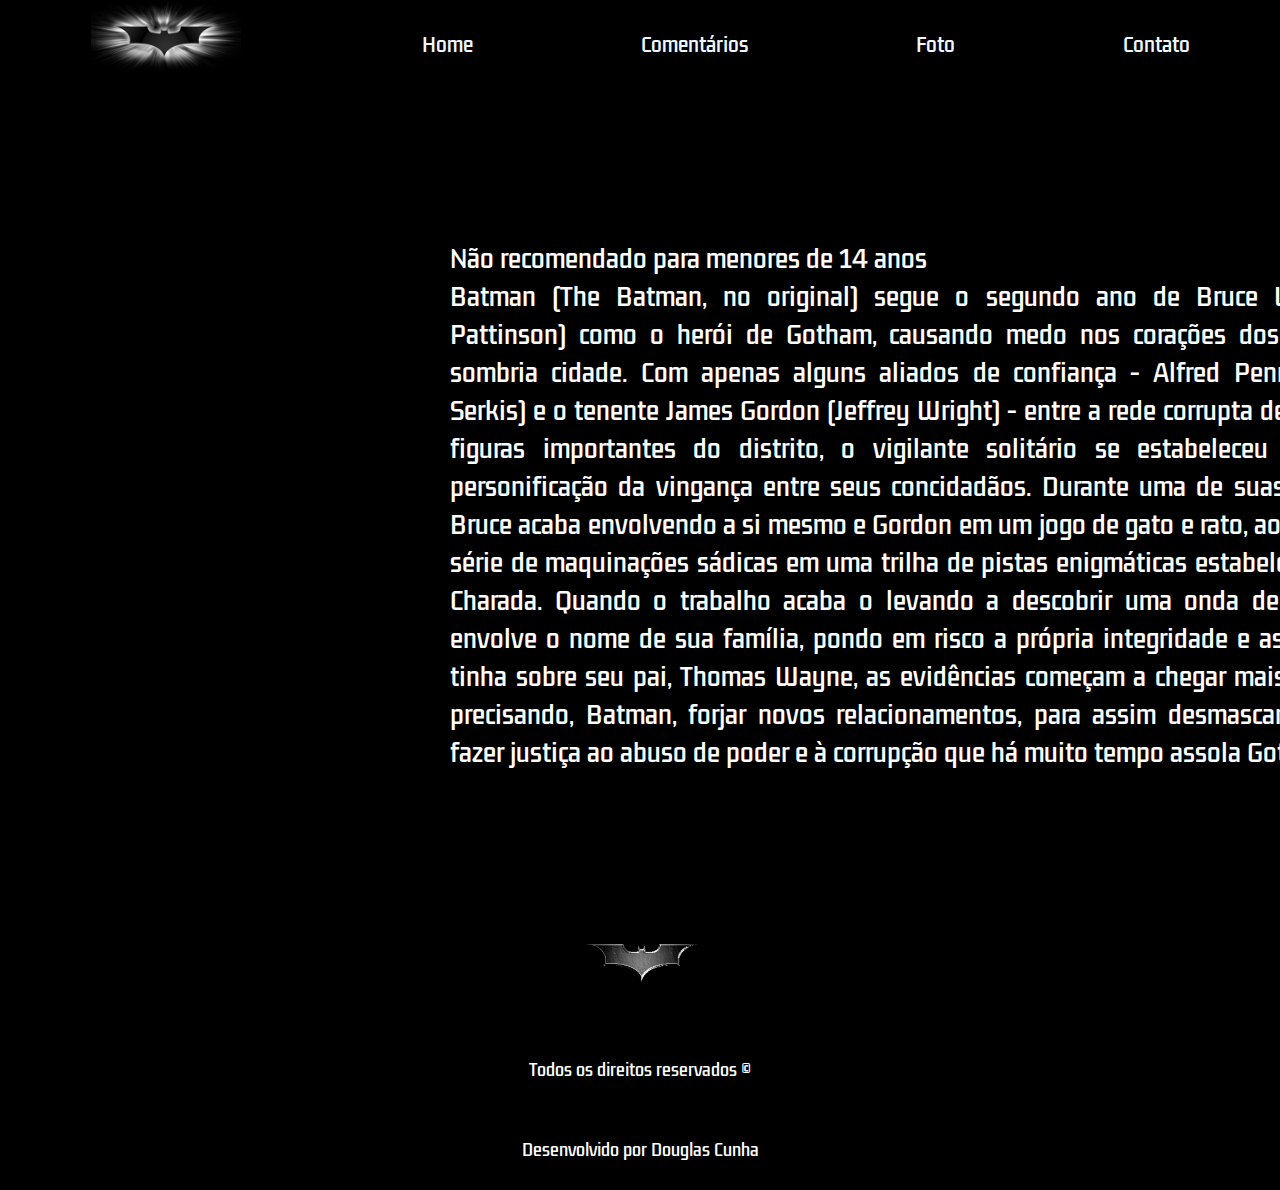
<file: comentarios.html>
<!DOCTYPE html>
<html lang="en">
<head>
    <meta charset="UTF-8">
    <meta http-equiv="X-UA-Compatible" content="IE=edge">
    <meta name="viewport" content="width=device-width, initial-scale=1.0">
    <title>Viva Cinema</title>
    <link rel="stylesheet" href="./styles.css">
</head>
<body>
    <header>
        <a href="./index.html">
            <img id="logo" src="imagens/bat01.jpg"  />
        </a>
        <nav>
                <ul>
                    <a href="./index.html">
                        <li>Home</li>
                    </a>
                    <a href="./comentarios.html">
                        <li>Comentários</li>
                    </a>
                    <a href="./fotos.html">
                        <li>Foto</li>
                    </a>
                    <a href="./contato.html">
                        <li>Contato</li>
                    </a>
                </ul>
        </nav>
    </header>

    <div class="paragrafo-comentario">
        <p>
            Não recomendado para menores de 14 anos <br>
            Batman (The Batman, no original) segue o segundo ano de Bruce Wayne (Robert Pattinson) como o herói de Gotham,
            causando medo nos corações dos criminosos da sombria cidade. Com apenas alguns aliados de confiança - 
            Alfred Pennyworth (Andy Serkis) e o tenente James Gordon (Jeffrey Wright) - entre a rede corrupta de funcionários 
            e figuras importantes do distrito, o vigilante solitário se estabeleceu como a única personificação da vingança
            entre seus concidadãos. Durante uma de suas investigações, Bruce acaba envolvendo a si mesmo e Gordon em um jogo 
            de gato e rato, ao investigar uma série de maquinações sádicas em uma trilha de pistas enigmáticas estabelecida
            pelo vilão Charada. Quando o trabalho acaba o levando a descobrir uma onda de corrupção que envolve o nome de 
            sua família, pondo em risco a própria integridade e as memórias que tinha sobre seu pai, Thomas Wayne, 
            as evidências começam a chegar mais perto de casa, precisando, Batman, forjar novos relacionamentos, 
            para assim desmascarar o culpado e fazer justiça ao abuso de poder e à corrupção que há muito tempo assola Gotham City.
        </p>
    </div>

    <footer>
        <img style="object-fit: contain;" id="logo" src="imagens/batman-icon.png" />
        <span>Todos os direitos reservados &#169;</span>
        <span>Desenvolvido por Douglas Cunha</span>
    
        <nav class="footer-navigation">
            <ul class="footer-list">
                <a href="./index.html">
                    <li>Home</li>
                </a>
                <a href="./contato.html">
                    <li>Contato</li>
                </a>
                <a href="./fotos.html">
                    <li>Foto</li>
                </a>
                <a href="./comentarios.html">
                    <li>Comentários</li>
                </a>
            </ul>
        </nav>
    
    </footer> 
</body>
</html>
</file>
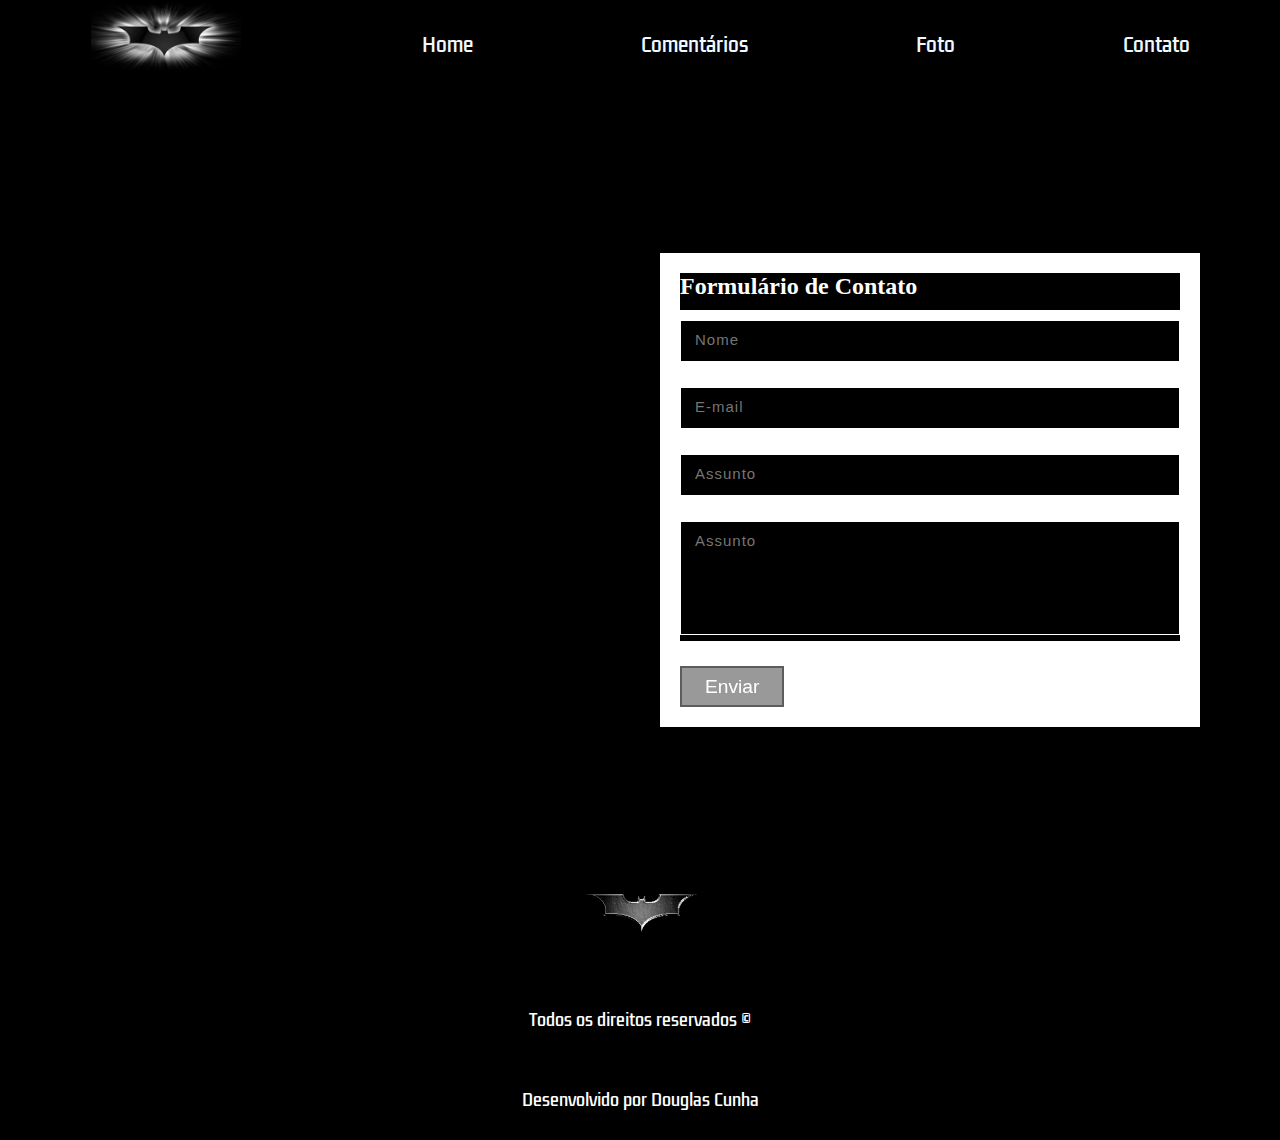
<file: contato.html>
<!DOCTYPE html>
<html lang="en">
<head>
    <meta charset="UTF-8">
    <meta http-equiv="X-UA-Compatible" content="IE=edge">
    <meta name="viewport" content="width=device-width, initial-scale=1.0">
    <title>Viva Cinema</title>
    <link rel="stylesheet" href="./styles.css">
</head>
<body>
    <header>
        <a href="./index.html">
            <img id="logo" src="imagens/bat01.jpg"  />
        </a>
        <nav>
            <ul>
                <a href="./index.html">
                    <li>Home</li>
                </a>
                <a href="./comentarios.html">
                    <li>Comentários</li>
                </a>
                <a href="./fotos.html">
                    <li>Foto</li>
                </a>
                <a href="./contato.html">
                    <li>Contato</li>
                </a>
            </ul>
        </nav>
    </header>

    <div class="formulario-contato">
        <form class="formulario" method="post" action="#">
        
            <h2 class="titulo">Formulário de Contato</h2>
    
            <label class="label">
                
                <input type="text" class="input-bordas" placeholder="Nome" required="">
                <span class="focus-border"> <i></i> </span>
            
            </label>
    
            <label class="label">
                
                <input type="text" class="input-bordas" placeholder="E-mail" required="">
                <span class="focus-border"> <i></i> </span>
            
            </label>
    
            <label class="label">
                
                <input type="text" class="input-bordas" placeholder="Assunto" required="">
                <span class="focus-border"> <i></i> </span>
            
            </label>
    
            <label class="naoexibir">
                <span>Não preencher:</span><br>
                <input type="text" name="url" value=""></p>
            </label> 
    
            <label class="label">
                
                <textarea type="text" class="input-bordas textarea" rows="4" placeholder="Assunto" required=""></textarea>
                <span class="focus-border"> <i></i> </span>
            
            </label>
    
            <button class="button-form borda-inversa"> Enviar</button>
    
    
        </form>  
    </div>    

    <footer>
        <img style="object-fit: contain;" id="logo" src="imagens/batman-icon.png" />
        <span>Todos os direitos reservados &#169;</span>
        <span>Desenvolvido por Douglas Cunha</span>
    
        <nav class="footer-navigation">
            <ul class="footer-list">
                <a href="./index.html">
                    <li>Home</li>
                </a>
                <a href="./contato.html">
                    <li>Contato</li>
                </a>
                <a href="./fotos.html">
                    <li>Foto</li>
                </a>
                <a href="./comentarios.html">
                    <li>Comentários</li>
                </a>
            </ul>
        </nav>
    
    </footer> 
</body>
</html>
</file>
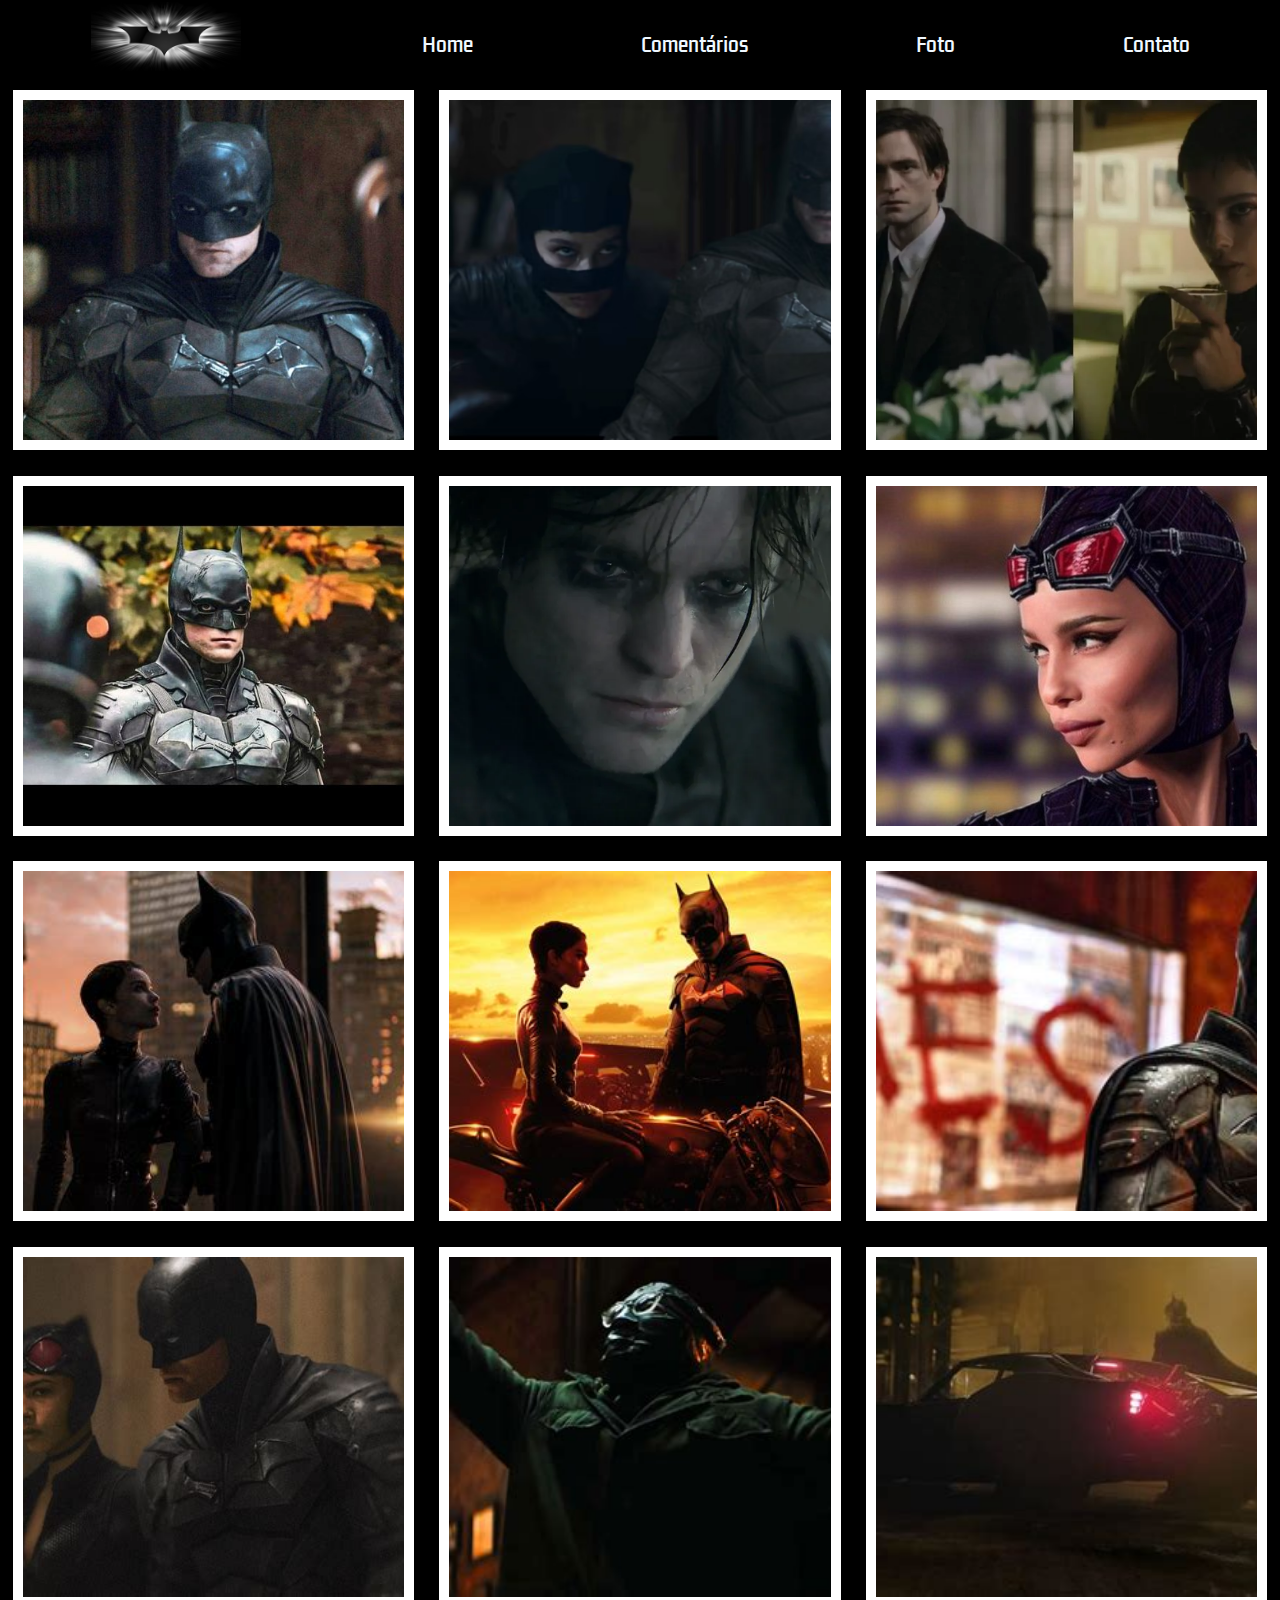
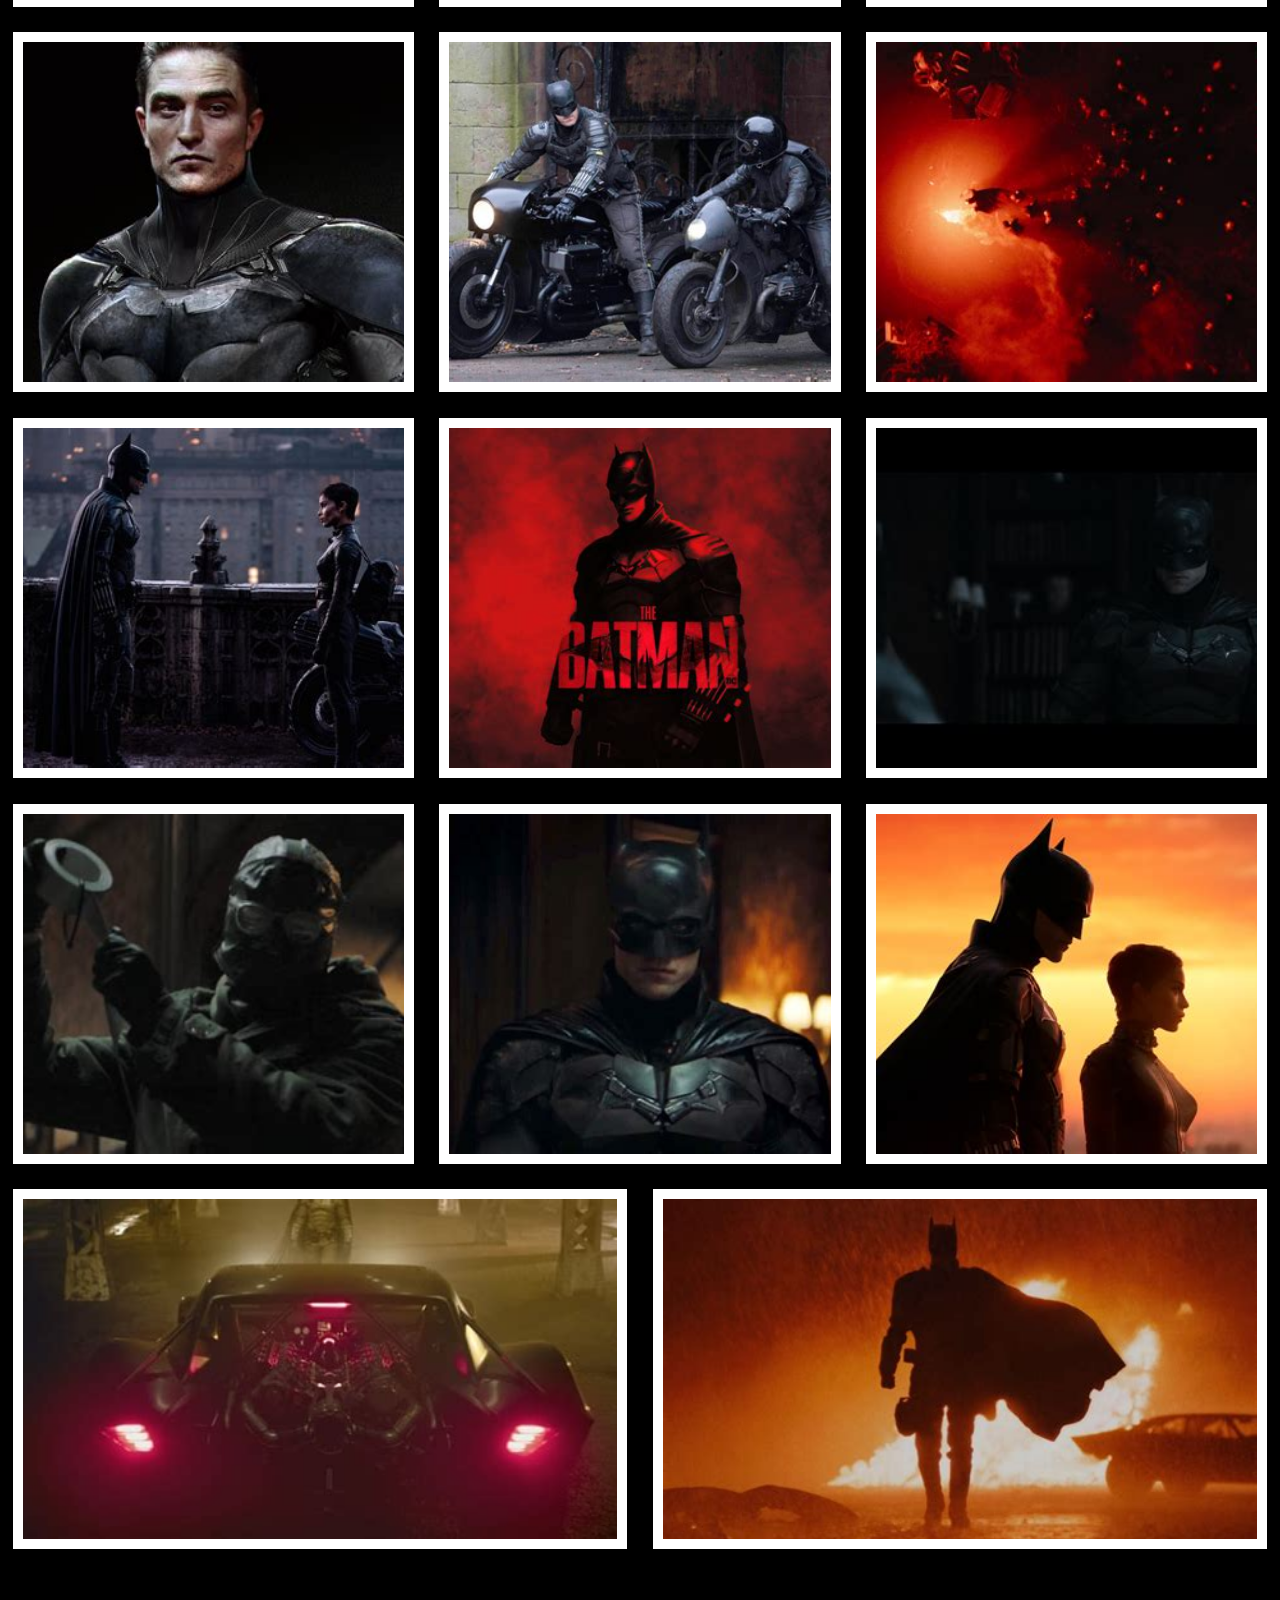
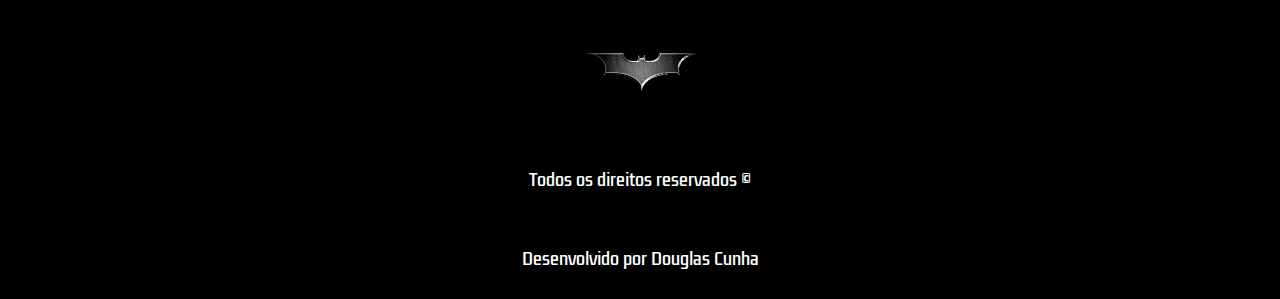
<file: fotos.html>
<!DOCTYPE html>
<html lang="en">
<head>
    <meta charset="UTF-8">
    <meta http-equiv="X-UA-Compatible" content="IE=edge">
    <meta name="viewport" content="width=device-width, initial-scale=1.0">
    <title>Viva Cinema</title>
    <link rel="stylesheet" href="./styles.css">
</head>
<body>
    <header>
        <a href="./index.html">
            <img id="logo" src="imagens/bat01.jpg"  />
        </a>
        <nav>
            <ul>
                <a href="./index.html">
                    <li>Home</li>
                </a>
                <a href="./comentarios.html">
                    <li>Comentários</li>
                </a>
                <a href="./fotos.html">
                    <li>Foto</li>
                </a>
                <a href="./contato.html">
                    <li>Contato</li>
                </a>
            </ul>
        </nav>
    </header>

    <main>
        <div class="gallery-container">
            <a href="imagens/2022 The Batman alamy.jpg" class="gallery-items">
                <img src="imagens/2022 The Batman alamy.jpg" alt="2022 The Batman alamy">
            </a>
            <a href="imagens/Catwoman and Batman.jpg" class="gallery-items">
                <img src="imagens/Catwoman and Batman.jpg" alt="Catwoman and Batman">
            </a>            
            <a href="imagens/Batman 2022.jpg" class="gallery-items">
                <img src="imagens/Batman 2022.jpg" alt="Batman 2022">
            </a>  
            <a href="imagens/the batman 2022 movie set clip.jpg" class="gallery-items">
                <img src="imagens/the batman 2022 movie set clip.jpg" alt="The Batman 2022 movie set clip">
            </a>  
            <a href="imagens/the-batman-2022-robert-pattinson.jpg" class="gallery-items">
                <img src="imagens/the-batman-2022-robert-pattinson.jpg" alt="Robert Pattinson">
            </a>  
            <a href="imagens/zoe_kravitz_the batman.jpg" class="gallery-items">
                <img src="imagens/zoe_kravitz_the batman.jpg" alt="Zoe Kravitz">
            </a>  
            <a href="imagens/th-163377067.jpg" class="gallery-items">
                <img src="imagens/th-163377067.jpg" alt="Catwoman and Batman em cena do filme">
            </a>  
            <a href="imagens/th-300261721.jpg" class="gallery-items">
                <img src="imagens/th-300261721.jpg" alt="Catwoman and Batman poster">
            </a>  
            <a href="imagens/th-407749292.jpg" class="gallery-items">
                <img src="imagens/th-407749292.jpg" alt="Batman em cena do filme">
            </a>  
            <a href="imagens/th-912915650.jpg" class="gallery-items">
                <img src="imagens/th-912915650.jpg" alt="Catwoman and Batman em cena do filme">
            </a>  
            <a href="imagens/th-929080548.jpg" class="gallery-items">
                <img src="imagens/th-929080548.jpg" alt="Vilão Charada">
            </a>  
            <a href="imagens/th-1221337078.jpg" class="gallery-items">
                <img src="imagens/th-1221337078.jpg" alt="Batman e novo Batmovel">
            </a>  
            <a href="imagens/th-1370286366.jpg" class="gallery-items">
                <img src="imagens/th-1370286366.jpg" alt="Robert Pattinson trajado de Batman">
            </a>  
            <a href="imagens/th-2611704070.jpg" class="gallery-items">
                <img src="imagens/th-2611704070.jpg" alt="Catwoman and Batman em suas motos em cena do filme">
            </a>  
            <a href="imagens/th-2691352658.jpg" class="gallery-items">
                <img src="imagens/th-2691352658.jpg" alt="Batman em cena do filme">
            </a>  
            <a href="imagens/th-2710269874.jpg" class="gallery-items">
                <img src="imagens/th-2710269874.jpg" alt="Catwoman and Batman em cena do filme">
            </a>  
            <a href="imagens/th-2824104860.jpg" class="gallery-items">
                <img src="imagens/th-2824104860.jpg" alt="The Batman 2022 poster">
            </a>  
            <a href="imagens/th-2941004278.jpg" class="gallery-items">
                <img src="imagens/th-2941004278.jpg" alt="Batman frente a gangue em cena do filme">
            </a>  
            <a href="imagens/th-3493935350.jpg" class="gallery-items">
                <img src="imagens/th-3493935350.jpg" alt="Vilão Charada produzindo pistas em cena do filme">
            </a>  
            <a href="imagens/th-3568841026.jpg" class="gallery-items">
                <img src="imagens/th-3568841026.jpg" alt="Batman em cena do filme">
            </a>  
            <a href="imagens/th-3655791750.jpg" class="gallery-items">
                <img src="imagens/th-3655791750.jpg" alt="Catwoman and Batman ao por-do-sol">
            </a>  
            <a href="imagens/th-3856610554.jpg" class="gallery-items">
                <img src="imagens/th-3856610554.jpg" alt="Novo Batmovel">
            </a>  
            <a href="imagens/th-3898701834.jpg" class="gallery-items">
                <img src="imagens/th-3898701834.jpg" alt="Batman e Batmovel em cena do filme">
            </a>                                                                                                                                                                                                                                                                                      
        </div>
    </main>

    <footer>
        <img style="object-fit: contain;" id="logo" src="imagens/batman-icon.png" />
        <span>Todos os direitos reservados &#169;</span>
        <span>Desenvolvido por Douglas Cunha</span>
    
        <nav class="footer-navigation">
            <ul class="footer-list">
                <a href="./index.html">
                    <li>Home</li>
                </a>
                <a href="./contato.html">
                    <li>Contato</li>
                </a>
                <a href="./fotos.html">
                    <li>Foto</li>
                </a>
                <a href="./comentarios.html">
                    <li>Comentários</li>
                </a>
            </ul>
        </nav>
    
    </footer> 
</body>
</html>
</file>
<file: styles.css>
@import url('https://fonts.googleapis.com/css2?family=Kdam+Thmor+Pro&display=swap');

* {
    margin: 0;
    padding: 0;
    background-color: black;
    list-style: none;
    text-decoration: none;
}

header {
    height: 90px;
    display: flex;
    justify-content: space-around;
    align-items: center;
}

nav {
    width: 60%;
}

ul {
    display: flex;
    width: 100%;
    justify-content: space-between;
}

li {
    list-style: none;
    color: aliceblue;
    cursor: pointer;
    font-size: 19px;
    transition: .5s;
    font-family: 'Kdam Thmor Pro', sans-serif;
}

li:hover {
    color: #d21617;
}

#logo {
    width: 150px;
    height: 85px;
}

#banner {
    background-image: url('https://pbs.twimg.com/media/FBwMEAMWQAA6BOO.jpg');
    background-position: 50% 50%;
    background-size: cover;
    width: 100%;
    height: 600px;
}

#trailer-container {
    width: 100%;
    height: 400px;
    display: flex;
    justify-content: center;
}

.content {
    width: 60%;
    display: flex;
    align-items: center;
    justify-content: space-between;
}

.trailer {
    width: 50%;
}

#sinopse {
    width: 50%;
    display: flex;
    flex-direction: column;
    justify-content: space-between;
    margin-left: 30px;
}

.description {
    color: #fff;
    font-size: 19px;
    font-family: 'Kdam Thmor Pro', sans-serif;
    width: 70%;
}
 
.button {
    width: 200px;
    height: 60px;
    background-color: #d21617;
    color: #fff;
    padding: 8px 10px;
    border-radius: 5px;
    cursor: pointer;
    transition: .8s;
    font-size: 18px;
    display: flex;
    justify-content: center;
    align-items: center;
    font-weight: bold;
    border: none;
    outline: none;
    margin-top: 25px;
}

.button:hover {
    background-color: #fff;
    color: black;
}

.actor-cards-container {
    width: 100%;
    display: flex;
    justify-content: center;
    margin-top: 50px;
}

.cards-content {
    width: 90%;
    display: grid;
    grid-template-columns: repeat(3, 1fr);
    row-gap: 20px;
    column-gap: 40px;
}

.card {
    width: 100%;
    height: 600px;
    background-size: cover;
    background-position: 50% 50%;
    border-radius: 5px;
    cursor: pointer;
    transition: 1s;
    display: flex;
    flex-direction: column;
    justify-content: flex-end;
    padding: 0 0 20px 10px;
    color: #fff;
    font-size: 17px;
    font-family: 'Kdam Thmor Pro', sans-serif;    
}

.card:hover {
    transform: scale(1.02);
}

.banner-1 {
    background-image: url('https://uploads.metropoles.com/wp-content/uploads/2022/02/18184106/Robert-Pattinson-Batman.jpg');
}

.banner-2 {
    background-image: url('https://s.aficionados.com.br/imagens/zoe-kravitz_cke.jpg');
}

.banner-3 {
    background-image: url('https://cinepop.com.br/wp-content/uploads/2019/09/Jeffrey-Wright-Gordon-the-batman.jpg');
}

footer{
    height: 300px;
    margin-top: 50px;
    display: flex;
    flex-direction: column;
    align-items: center;
    justify-content: space-around;

}

span{
    color: #fff;
    font-family: 'Kdam Thmor Pro', sans-serif;
}

.paragrafo-comentario {
    width: 1000px;
    height: 600px;
    margin: 150px 50px 50px 450px;
    text-align: justify;
    font-family: 'Kdam Thmor Pro', sans-serif;
    font-size: 1.5rem;
    color: #fff;
    
}

.footer-navigation{
    display: none;
}

.footer-list{
    display: flex;
    flex-direction: column;
    align-items: center;
}

@media(max-width: 768px){
    .footer-navigation {
        display: block;
    }

    nav {
        display: none;
    }

    #banner {
        background-position: 40%;
    }

    #trailer-container {
        width: 100%;
        height: 400px;
        display: flex;
        flex-direction: column;
    }

    .content {
        width: 95%;
        display: flex;
        flex-direction: column;
    }

    .trailer {
        width: 100%;
    }

    #sinopse {
        width: 95%;
        display: flex;
        flex-direction: column;
        justify-content: space-between;
    }

    .description {
        width: 100%;
    }

    .button {
        width: 100%;
        margin-top: 30px;
    }

    .cards-content {
        grid-template-columns: 1fr;
        margin-top: 150px;
    }
}

.gallery-container {
    display: flex;
    flex-wrap: wrap;
    justify-content: space-evenly;
    gap: 2vw;
    padding: 0 1vw;
}

.gallery-items {
    width: 340px;
    height: 340px;
    border: 10px solid #fff;
    box-shadow: 5px 5px 5px #0006;
    flex-grow: 1;
    transition: transform .5s linear;
}

.gallery-items img {
    width: 100%;
    height: 100%;
    object-fit: cover;
}

.gallery-items:hover {
    transform: scale(1.05);
}

.formulario-contato {
    width: 800px;
    height: 600px;
    display: flex;
    margin: 100px 50px 50px 530px;
}

.formulario  .titulo { 

    color: #fff;
    font-size: 1.5em;
    margin-bottom: 10px;
    padding-bottom: 10px;
  
  }
  
  .formulario {
     
    max-width: 500px;
    margin: auto;
    background: white;
    overflow: hidden;
    padding: 20px;
  
  
  }
  
  :focus{outline: none;}
  
  .label { 
  
    float: left; 
    width: 100%; 
    margin-bottom: 25px; 
    position: relative;
  
  }
  
  .input-bordas{
    
    font: 15px/24px "Lato", Arial, sans-serif; 
    color: #fff; 
    width: 100%; 
    box-sizing: border-box; 
    letter-spacing: 1px;
    border: 1px solid #fff; 
    padding: 7px 14px 9px; 
    transition: 0.4s;
  
  }
  
  .textarea { resize:none!important; }
  
  .input-bordas ~ .focus-border:before,
  .input-bordas ~ .focus-border:after{content: ""; position: absolute; top: 0; right: 0; width: 0; height: 2px; background-color: #3399FF; transition: 0.2s; transition-delay: 0.2s;}
  .input-bordas ~ .focus-border:after{top: auto; bottom: 0; right: auto; left: 0; transition-delay: 0.6s;}
  .input-bordas ~ .focus-border i:before,
  .input-bordas ~ .focus-border i:after{content: ""; position: absolute; top: 0; left: 0; width: 2px; height: 0; background-color: #3399FF; transition: 0.2s;}
  .input-bordas ~ .focus-border i:after{left: auto; right: 0; top: auto; bottom: 0; transition-delay: 0.4s;}
  .input-bordas:focus ~ .focus-border:before,
  .input-bordas:focus ~ .focus-border:after{width: 100%; transition: 0.2s; transition-delay: 0.6s;}
  .input-bordas:focus ~ .focus-border:after{transition-delay: 0.2s;}
  .input-bordas:focus ~ .focus-border i:before,
  .input-bordas:focus ~ .focus-border i:after{height: 100%; transition: 0.2s;}
  .input-bordas:focus ~ .focus-border i:after{transition-delay: 0.4s;}
  
  
  .button-form { 
  
    background-color: #0006;
    padding: 0.5em 1.3em;
    color: #fff;
    font-size: 1.2em;
    border: none;
    cursor: pointer;
  
  }
  
  .borda-inversa {
  
    display: inline-block;
    vertical-align: middle;
    -webkit-transform: translateZ(0);
    transform: translateZ(0);
    box-shadow: 0 0 1px rgba(0, 0, 0, 0);
    -webkit-backface-visibility: hidden;
    backface-visibility: hidden;
    -moz-osx-font-smoothing: grayscale;
    -webkit-transition-duration: 0.5s;
    transition-duration: 0.5s;
    -webkit-transition-property: background;
    transition-property: background;
    box-shadow: inset 0 0 0 2px #0006, 0 0 1px rgba(0, 0, 0, 0);
  
  }
  
  .borda-inversa:hover, .borda-inversa:focus, .borda-inversa:active {
    
    background: none;
    color:#0006; 
  
  }
  
  /*Anti-span*/
  .naoexibir { display:none; }
</file>
